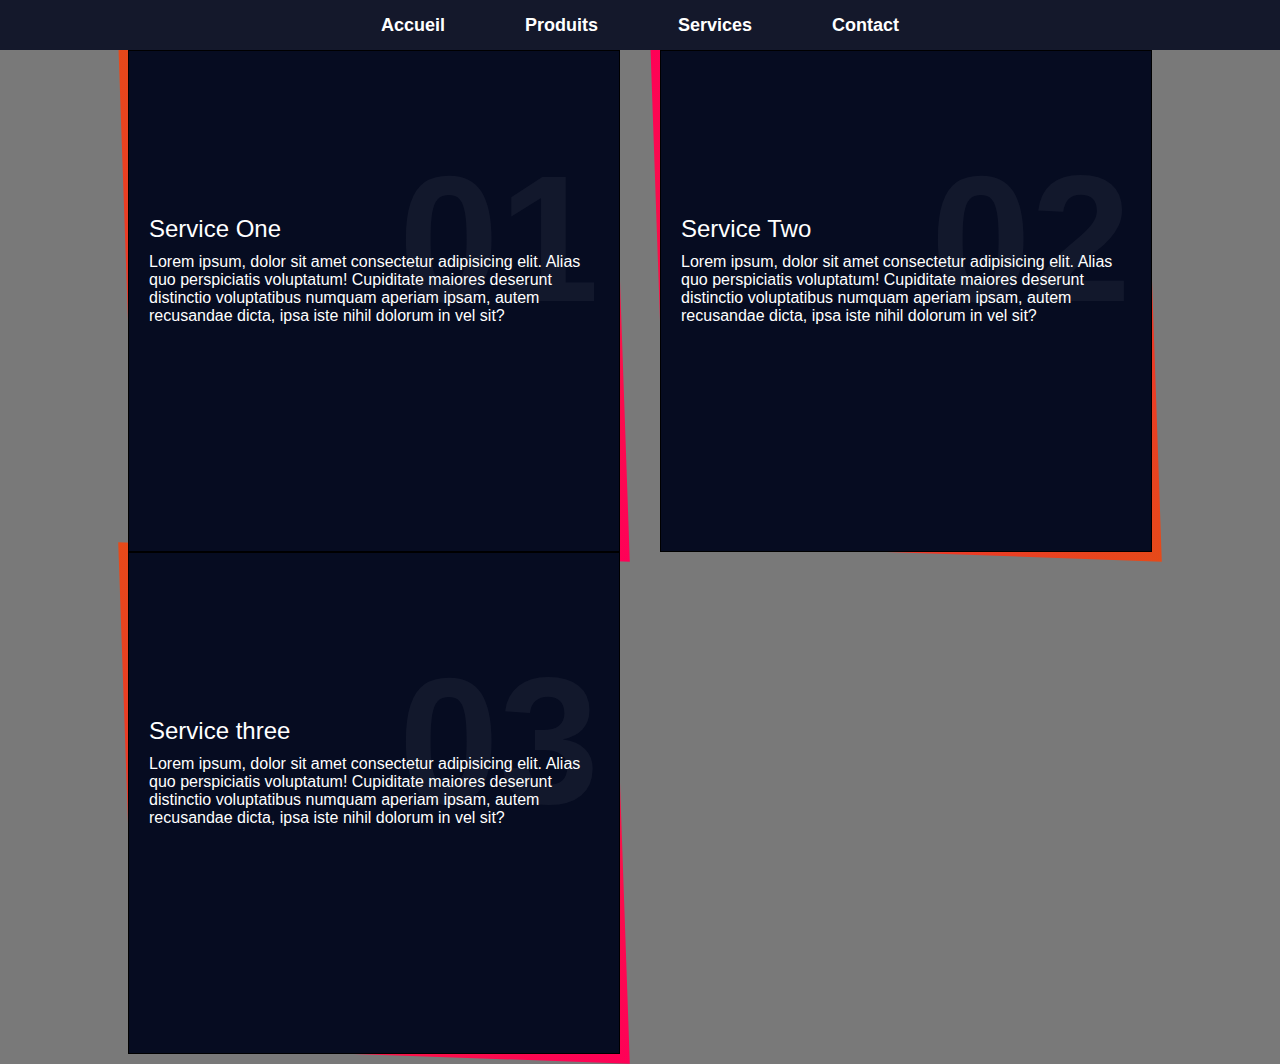
<file: Web sammy/index.html>
<!DOCTYPE html>
<html lang="fr">
<head>
    <meta charset="UTF-8">
    <meta name="viewport" content="width=device-width, initial-scale=1.0">
    <link rel="stylesheet" href="style.css">
    <title>Menu Ampoules</title>
</head>
<body>
    <header>
        <nav>
            <ul>
                <li><a href="index.html">Accueil</a></li>
                <li><a href="#">Produits</a></li>
                <li><a href="#">Services</a></li>
                <li><a href="pages/contact.html">Contact</a></li> 
            </ul>
        </nav>
    </header>

    <section id="Service" class="container">
        <div class="container1">
            <div class="box1">
                <div class="content">
                    <h2>01</h2>
                    <h3>Service One</h3>
                    <p>Lorem ipsum, dolor sit amet consectetur adipisicing elit. Alias quo perspiciatis voluptatum!
                        Cupiditate maiores deserunt distinctio voluptatibus numquam aperiam ipsam, autem recusandae
                        dicta,
                        ipsa iste nihil dolorum in vel sit?</p>
                    <a href="#">Read more</a>
                </div>
            </div>


            <div class="box1">
                <div class="content">
                    <h2>02</h2>
                    <h3>Service Two</h3>
                    <p>Lorem ipsum, dolor sit amet consectetur adipisicing elit. Alias quo perspiciatis voluptatum!
                        Cupiditate maiores deserunt distinctio voluptatibus numquam aperiam ipsam, autem recusandae
                        dicta,
                        ipsa iste nihil dolorum in vel sit?</p>
                    <a href="#">Read more</a>
                </div>
            </div>


            <div class="box1">
                <div class="content">
                    <h2>03</h2>
                    <h3>Service three</h3>
                    <p>Lorem ipsum, dolor sit amet consectetur adipisicing elit. Alias quo perspiciatis voluptatum!
                        Cupiditate maiores deserunt distinctio voluptatibus numquam aperiam ipsam, autem recusandae
                        dicta,
                        ipsa iste nihil dolorum in vel sit?</p>
                    <a href="#">Read more</a>
                </div>
            </div>
        </div>

    </section>
    
</body>
</html>
</file>
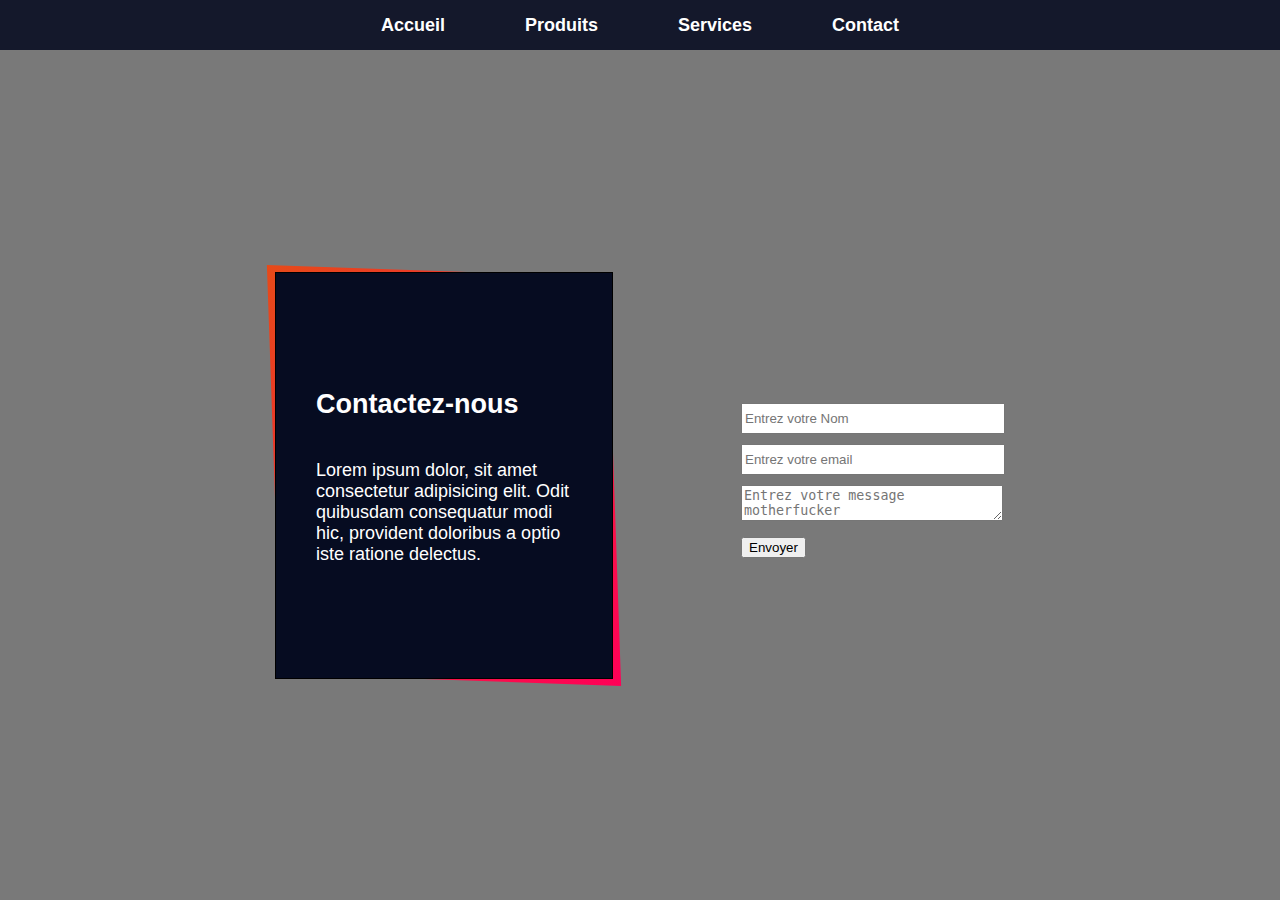
<file: Web sammy/pages/contact.html>
<!DOCTYPE html>
<html lang="fr">

<head>
    <meta charset="UTF-8">
    <meta name="viewport" content="width=device-width, initial-scale=1.0">
    <link rel="stylesheet" href="../style.css">
    <title>Menu Ampoules</title>
</head>

<body>
    <header>
        <nav>
            <ul>
                <li><a href="../index.html">Accueil</a></li>
                <li><a href="#">Produits</a></li>
                <li><a href="#">Services</a></li>
                <li><a href="contact.html">Contact</a></li>
            </ul>
        </nav>
    </header>
    <section id="contact">

        <div class="info box1">
            
            <h2>Contactez-nous</h2>
            <p>Lorem ipsum dolor, sit amet consectetur adipisicing elit. Odit quibusdam consequatur modi hic, 
                provident doloribus a optio iste ratione delectus.</p>
        </div>
        
        <form action="traitement.php" method="post">
            <div>
                <label for="nom">Nom :</label>
                <input type="text" id="nom" name="nom" placeholder="Entrez votre Nom" required>
            </div>
            <div>
                <label for="email">Email :</label>
                <input type="email" id="email" name="email" placeholder="Entrez votre email" required>
            </div>
            <div>
                <label for="message">Message :</label>
                <textarea id="message" name="message" placeholder="Entrez votre message motherfucker" required></textarea>
            </div>
            <input type="submit" value="Envoyer">
        </form>

    </section>
</body>

</html>
</file>
<file: Web sammy/style.css>
body {
    font-family: Arial, sans-serif;
    background-color: #797979;
    padding: 0%;
    margin: 0%;
    font-size:large;
    display: flex;
    flex-direction: column;
    flex-wrap: nowrap;
    height: 100vh;
    width: 100vw;
}
header {
    background-color: rgba(20, 24, 43, 1);
    color: #fff;
    display: flex;
    
}
header nav {
    margin: auto;
}
header nav ul {
    list-style: none;
    padding: 0%;
    margin: 0%;
    display: flex;
    justify-content: center;
    align-items: center;
}

header nav ul li{
    margin: 10px;
    
}

header nav ul li a {
    display: flex;
    text-decoration: none;
    color: white;
    justify-content: center;
    align-items: center;
    font-weight: bold;
    padding-left: 10px;
    padding-right: 30px;
    position: relative;
}

header nav ul li a:hover {
    color: #ff0057; 
}

/* /////////////////////////////////////////////////////////////////////////////////ampoule */
header nav ul li a::before {
    content: " ";
    display: flex;
    width: 20px;
    height: 30px;
    background-color: #cecece; 
    border-radius: 50%;
    position: relative;
    top: 0px;
    left: -70em;
}

header nav ul li a:hover::before {
    background-color: #ff0057; 
    left: -1em;
    transition: 0.2s;
}
header nav ul li a::after {
    content: " ";
    display: flex;
    width: 29px;
    height: 30px;
    background-color: transparent;
    border: 1px solid #e64a19;
    border-radius: 50%;
    position: absolute;
    top: -50px;
    left: -13px;
}
header nav ul li a:hover::after {
    transition: 0.2s;
    top: -25px;
}


/* //////////////////////////////////////////////////////////////////////////////////section acceuil */
section {
    display: flex;
    margin: 0;
    padding: 0%;
    justify-content: center;
    align-items: center;
    flex: 1;
}
.container1{
    position: relative;
    width: 80%;
    display: grid;
    grid-template-columns: repeat(auto-fill, minmax(330px, 1fr));
    grid-template-rows: auto;
    grid-gap:0 40px;
}
.box1{
    position: relative ;
    height: 500px;
    background: #060c21;
    display: flex;
    justify-content: center;
    align-items: center;
    border: 1px solid #000;
    color: #fff;
    flex-direction: column;
    
}
.box1:before{
    content: '';
    position: absolute;
    top: -2px;
    left: -2px;
    right: -2px;
    bottom: -2px;
    background: #fff;
    transform: skew(2deg,2deg);
    z-index: -1;
}
.box1:nth-child(1):before{
    background: linear-gradient(315deg,#ff0057,#e64a19);
}
.box1:nth-child(2):before{
    background: linear-gradient(315deg,#e64a19,#ff0057);
}
.box1:nth-child(3):before{
    background: linear-gradient(315deg,#ff0057,#e64a19);
}
.content{
    position: relative;
    padding: 20px;
}
.box1 .content h2{
    position: absolute;
    top: -60px;
    right: 20px;
    margin: 0%;
    padding: 0%;
    font-size: 10em;
    color: rgba(255,255,255,.05);
    transition: 0.5s;
}
.box1:hover .content h2{
    top: -125px;
}
.box1 .content h3{
    margin: 0 0 10px;
    padding: 0%;
    font-size:  24px;
    font-weight: 500;
    color: #fff;
}
.box1 .content p{
    margin: 0%;
    padding: 0;
    color: #fff;
    font-size: 16px;
}
.box1 .content a{
    position: relative;
    margin: 20px 0 0;
    padding: 10px 20px;
    text-decoration: none;
    border: 1px solid #fff;
    display: inline-block;
    color: #fff;
    transition: 0.5s;
    transform: translateY(-40px);
    opacity: 0;
    visibility: hidden;
}
.box1:hover .content a{
    transform: translateY(0px);
    opacity: 1;
    visibility: visible;
}
.box1 .content a:hover{
    color: #000;
    background-color: #fff;
}

.border {
    height: 3px;
    width: 100%;
    background-color: black;
    margin-top: 50px;
    margin-bottom: 50px;
}
/*//////////////////////////////////////////////////////formulaire contact/////////////////////////////////*/
label{
    display: none;
}
.info{
    max-width: 20vw;
    margin-right: 10vw;
    height: 45vh;
}
form div input, form div textarea{
    min-width: 20vw;
    min-height: 25px;
    
}
form div{
    margin: 10px 0;
}
#contact div h2{
    text-align: left;
}
#contact .box1{
    align-items: flex-start;
    padding: 0 40px;
    
}
</file>
